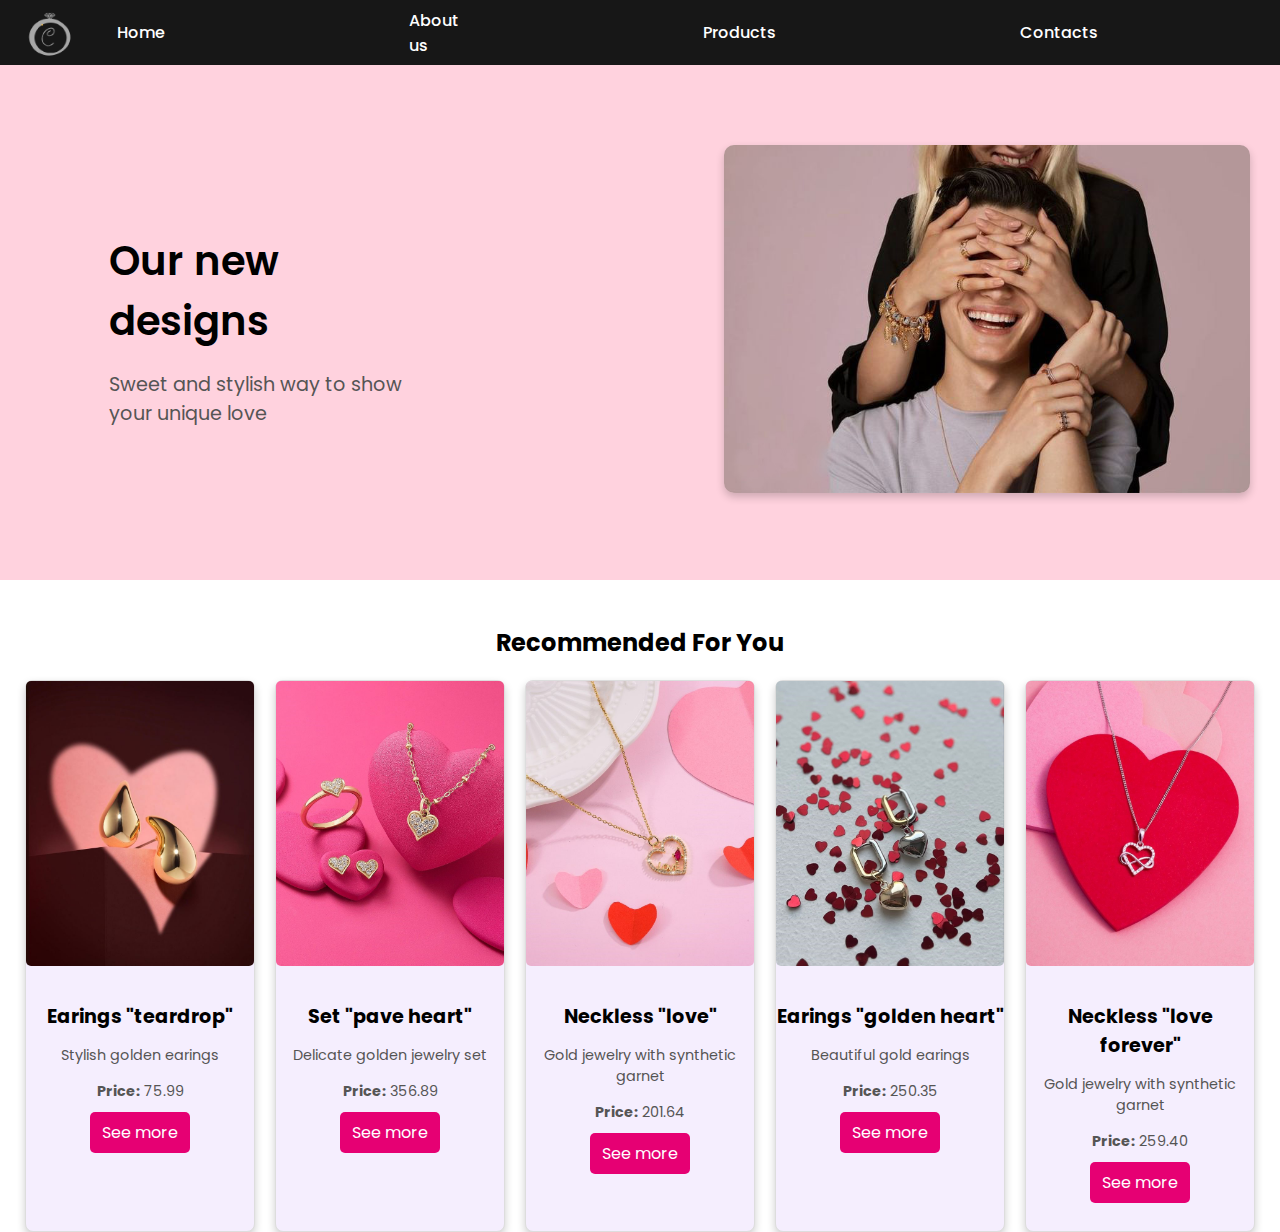
<file: index.html>
<!DOCTYPE html>
<html>	
<head>
   
    <meta name="viewport" content="width=device-width, initial-scale=1">
    <link rel="stylesheet" type="text/css" href="style.css"/>
    <link rel="icon" href="images/icon.png" type="image/png">	
    <title>Celestial jewelry</title>
    <link href="https://fonts.googleapis.com/css2?family=Poppins:wght@300;400;600&display=swap" rel="stylesheet">
</head>
<body>

    <div class="header-container">
  
        <!-- Лого (линк към началната страница) -->
        <a href="index.html" class="logo-link">
          <img src="images/logo3.png" alt="logo" class="logo">
        </a>
      
        <!-- Навигационно меню -->
        <div class="topnav">
          <a href="index.html">Home</a>
          <a class="active" href="#">About us</a>
          <a href="#products">Products</a>
          <a href="#contact">Contacts</a>
          
          <!-- Иконка на количката -->
          <div class="card-container">
            <a href="buyForm.html">
              <img src="images/bag2.png" alt="Shopping Cart" class="cart-icon">
              <span id="cart-count">0</span>
            </a>
          </div>
        </div>
      </div>

<!-- Home Section -->

<Section class="hero-section">
  <div class="hero-content">
   <div class="hero-text">
    <h2>Our new designs</h2>
    <p>Sweet and stylish way to show your unique love<p>
   </div>
   <div class="hero-image">
    <img src="images/home1.jpg" alt="newProduct">
   </div>
  </div>
 </section>
 
    <!-- Product Section -->
    <main>
        <section class="products">
            <h2>Recommended For You</h2>
            <div class="product-container">
                <article class="product">
                    <img src="images/product1.jpg" alt="Product 1">
                    <h3>Earings "teardrop"</h3>
                    <p>Stylish golden earings</p>
                    <p><strong>Price:</strong> 75.99</p>
                    <a href="product1.html" class="product-link">See more</a>
                </article>
                <article class="product">
                    <img src="images/product2.jpg" alt="Product 2">
                    <h3>Set "pave heart"</h3>
                    <p>Delicate golden jewelry set </p>
                    <p><strong>Price:</strong> 356.89</p>
                    <a href="product2.html" class="product-link">See more</a>
                </article>
                <article class="product">
                    <img src="images/product3.jpg" alt="Product 3">
                    <h3>Neckless "love"</h3>
                    <p> Gold jewelry  with synthetic garnet</p>
                    <p><strong>Price:</strong> 201.64</p>
                    <a href="product3.html" class="product-link">See more</a>
                </article>
                <article class="product">
                    <img src="images/product4.jpg" alt="Product 4">
                    <h3>Earings "golden heart"</h3>
                    <p>Beautiful gold earings</p>
                    <p><strong>Price:</strong> 250.35</p>
                    <a href="product4.html" class="product-link">See more</a>
                </article>
				
				<article class="product">
				   <img src="images/product5.jpg" alt="Product 5">
				   <h3>Neckless "love forever"</h3>
                    <p>Gold jewelry with synthetic garnet</p>
                    <p><strong>Price:</strong> 259.40</p>
					<a href="product5.html" class="product-link">See more</a>
				</article>
            </div>
        </section>
    </main>
		
        <script src="script.js" ></script>
        
    </body>
</html>
</file>
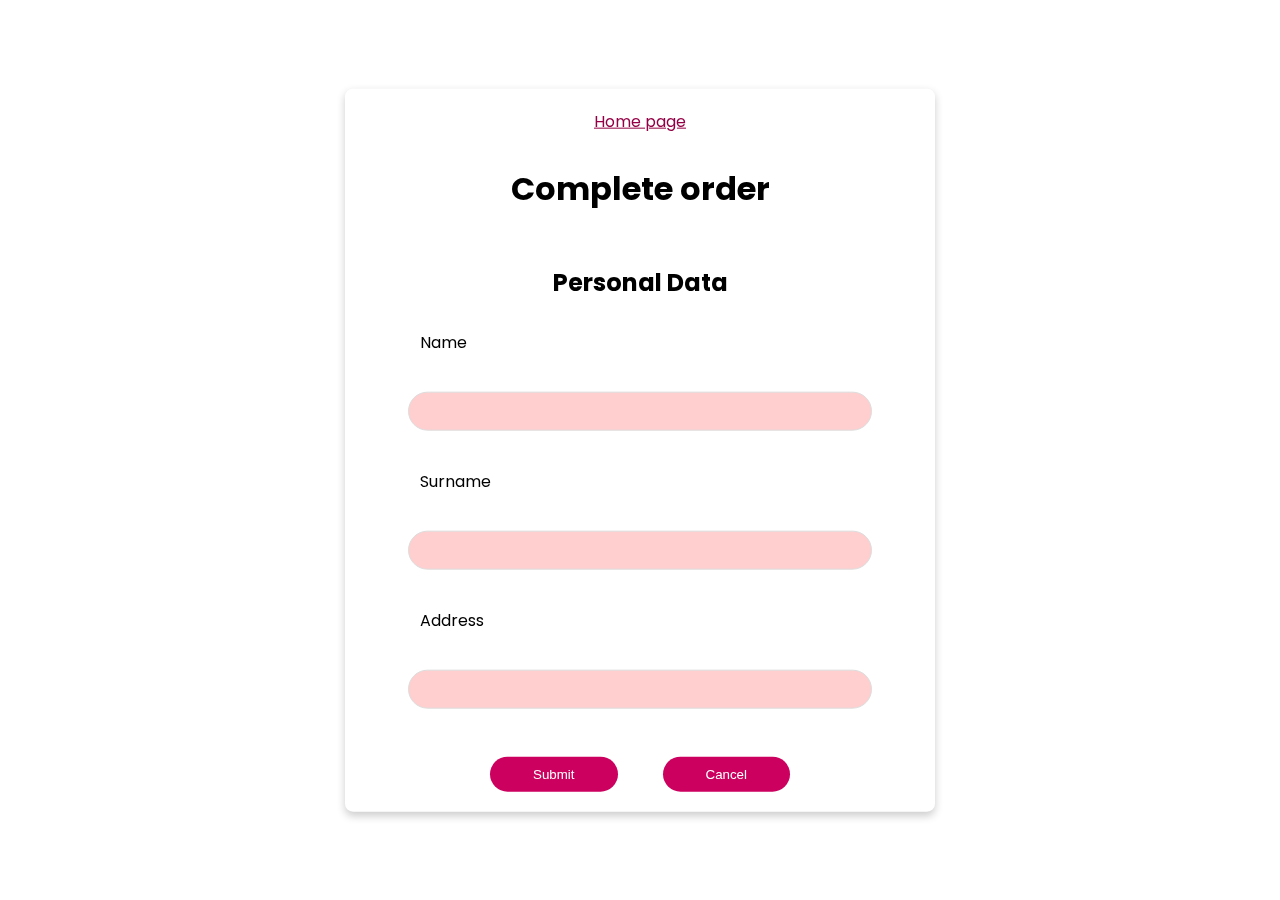
<file: buyForm.html>
<!DOCTYPE html>
<html>	
<head>
   
    <meta name="viewport" content="width=device-width, initial-scale=1">
    <link rel="stylesheet" type="text/css" href="style.css"/>
	 <title>jeweryShop</title>	
    <link href="https://fonts.googleapis.com/css2?family=Poppins:wght@300;400;600&display=swap" rel="stylesheet">
</head>
<body>
<!-- Прозрачен фон за модала -->
<div class="overlay" id="overlay" onclick="hideOrderForm()"></div>
<!--Complete Order Form-->
<form class="complete-order-form" id="orderForm" action="" method="POST">
<a class="return-home-page" href="index.html">Home page</a>

<h1>Complete order</h1>
<h2>Personal Data</h2>

<label for="complete-order-name">Name</label>
<input type="text"  id="complete-order-name" name="name" required>

<label for="complete-order-surname">Surname</label>
<input type="text"  id="complete-order-surname" name="surname" required>

<label for="complete-order-address">Address</label>
<input type="text" id="complete-order-address" name="address" required>

<!--Button send -->
<div class="button-container">
 <button type="submit" class="order-button">Submit</button>
 <button type="button" class="order-button" id="cancel-order">Cancel</button>
</div>

</form>






<script src="script.js" defer></script>


</body>
</html>
</file>
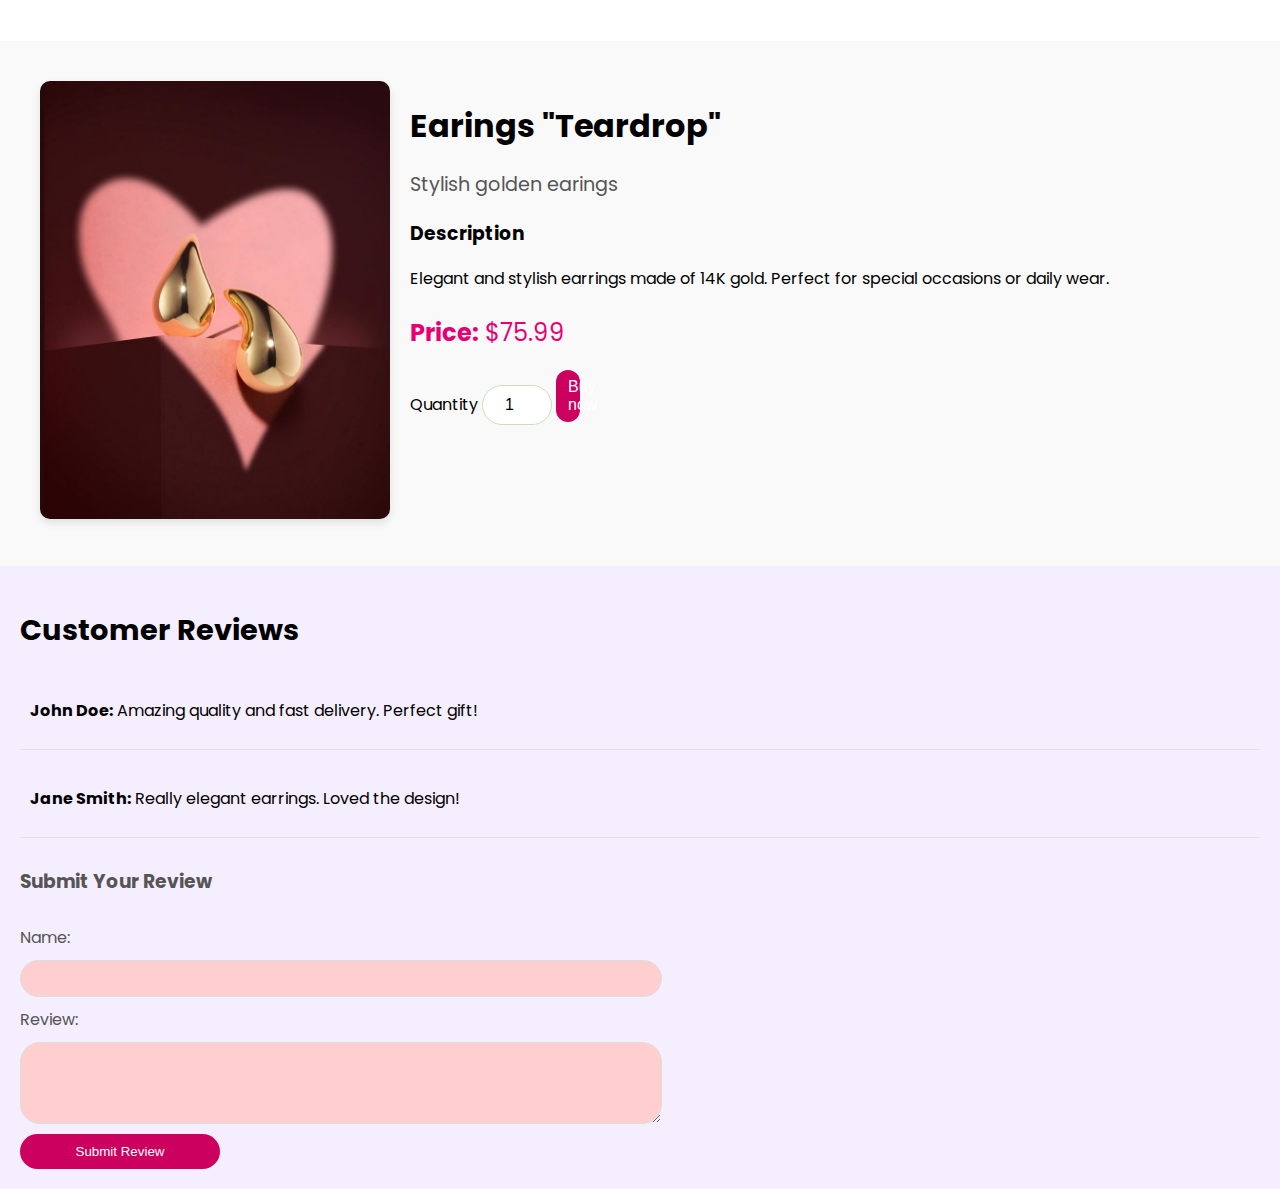
<file: product1 – vertion2.html>
<!DOCTYPE html>
<html>	
<head>
   
    <meta name="viewport" content="width=device-width, initial-scale=1">
    <link rel="stylesheet" type="text/css" href="style.css"/>
	 <title>jeweryShop</title>	
    <link href="https://fonts.googleapis.com/css2?family=Poppins:wght@300;400;600&display=swap" rel="stylesheet">
</head>
<body>

<!-- Navigation Bar -->
<div class="topnav">
    <a href="index.html">Home</a>
    <a class="active" href="#">About us</a>
    <a href="#products">Products</a>
    <a href="#contact">Contacts</a>
	
</div>

 <!-- Product Details Section -->

<section class="product-details">
    <div class="product-image">
     <img src="images/product1.jpg" alt="Earings 'Teardrop'">
	</div>
	<div class="product-info">
     <h1>Earings "Teardrop"</h1>
      <p class="short-description">Stylish golden earings</p>
      <h3>Description</h3>
      <p class="full-description">Elegant and stylish earrings made of 14K gold. Perfect for special occasions or daily wear.</p>
      <p class="price"><strong>Price:</strong> $75.99</p>
	 
	 <!-- Purchase Form -->
	 <form class="purchase-form" action="buy_product1.html" method="POST">
	   <label for="quantity">Quantity</ladel>
	   <input type="number" id="quantity" name="quantity" value="1" min="1" required>
	   <button type="submit" class="buy-button">Buy now</button>
	  
	 </form>
</div>
</section>

<!-- Reviews Section -->
	<section class="reviews">
        <h2>Customer Reviews</h2>
        <div class="review">
            <p><strong>John Doe:</strong> Amazing quality and fast delivery. Perfect gift!</p>
        </div>
        <div class="review">
            <p><strong>Jane Smith:</strong> Really elegant earrings. Loved the design!</p>
        </div>

        <!-- Review Submission Form -->
        <form class="review-form" action="submit_review_product1.html" method="POST">
            <h3>Submit Your Review</h3>
            <label for="review-name">Name:</label>
            <input type="text" id="review-name" name="name" required>
            <label for="review-text">Review:</label>
            <textarea id="review-text" name="review" rows="4" required></textarea>
            <button type="submit" class="submit-review-button">Submit Review</button>
        </form>
    </section>
</body>
</html>
</file>
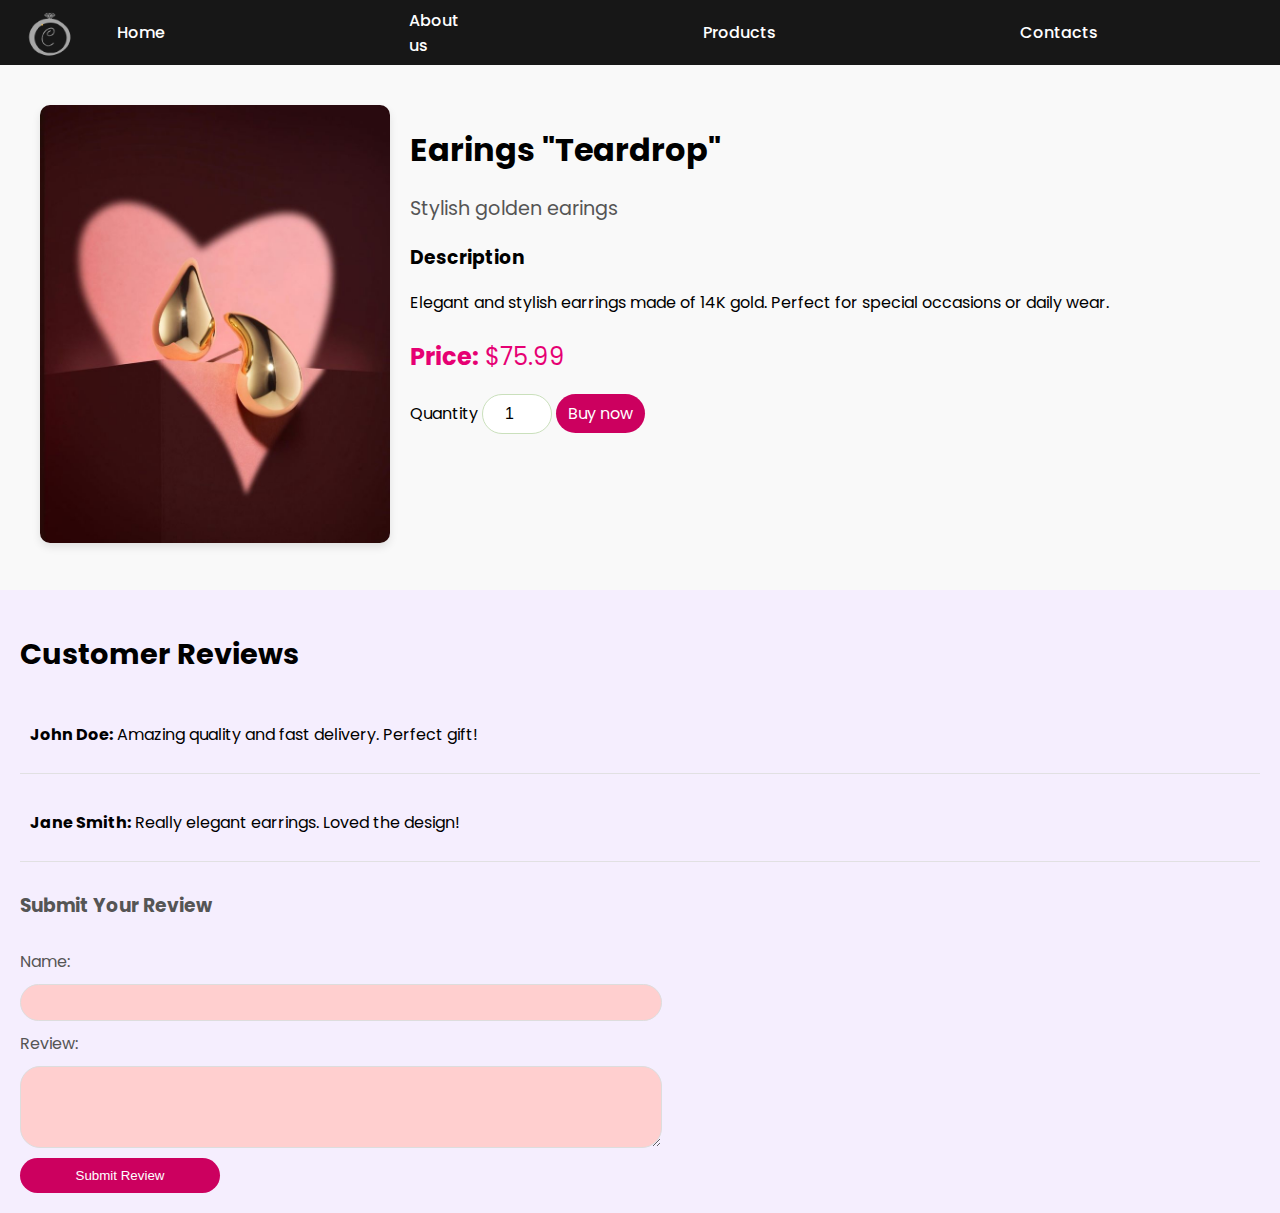
<file: product1.html>
<!DOCTYPE html>
<html>	
<head>
   
    <meta name="viewport" content="width=device-width, initial-scale=1">
    <link rel="stylesheet" type="text/css" href="style.css"/>
    <link rel="icon" href="images/icon.png" type="image/png">	
    <title>Celestial jewelry</title>
    <link href="https://fonts.googleapis.com/css2?family=Poppins:wght@300;400;600&display=swap" rel="stylesheet">
</head>
<body>

    <div class="header-container">
  
        <!-- Лого (линк към началната страница) -->
        <a href="index.html" class="logo-link">
          <img src="images/logo3.png" alt="logo" class="logo">
        </a>
      
        <!-- Навигационно меню -->
        <div class="topnav">
          <a href="index.html">Home</a>
          <a class="active" href="#">About us</a>
          <a href="#products">Products</a>
          <a href="#contact">Contacts</a>
          
          <!-- Иконка на количката -->
          <div class="card-container">
            <a href="buyForm.html">
              <img src="images/bag2.png" alt="Shopping Cart" class="cart-icon">
              <span id="cart-count">0</span>
            </a>
          </div>
        </div>
      </div>

 <!-- Product Details Section -->

<section class="product-details">
    <div class="product-image">
     <img src="images/product1.jpg" alt="Earings 'Teardrop'">
	</div>
	<div class="product-info">
     <h1>Earings "Teardrop"</h1>
      <p class="short-description">Stylish golden earings</p>
      <h3>Description</h3>
      <p class="full-description">Elegant and stylish earrings made of 14K gold. Perfect for special occasions or daily wear.</p>
      <p class="price"><strong>Price:</strong> $75.99</p>
	 
	 <!-- Purchase Form -->
	 <form class="purchase-form" action="buy_product1.html" method="POST">
	   <label for="quantity">Quantity</ladel>
	   <input type="number" id="quantity" name="quantity" value="1" min="1" required>
	    <a class="buy-button" href="buyForm.html">Buy now </a>
	  
	  
	 </form>
</div>
</section>

<!-- Reviews Section -->
	<section class="reviews">
        <h2>Customer Reviews</h2>
        <div class="review">
            <p><strong>John Doe:</strong> Amazing quality and fast delivery. Perfect gift!</p>
        </div>
        <div class="review">
            <p><strong>Jane Smith:</strong> Really elegant earrings. Loved the design!</p>
        </div>

        <!-- Review Submission Form -->
        <form class="review-form" action="submit_review_product1.html" method="POST">
            <h3>Submit Your Review</h3>
            <label for="review-name">Name:</label>
            <input type="text" id="review-name" name="name" required>
            <label for="review-text">Review:</label>
            <textarea id="review-text" name="review" rows="4" required></textarea>
            <button type="submit" class="submit-review-button">Submit Review</button>
        </form>
    </section>

    <script src="script.js" ></script>
    
</body>
</html>
</file>
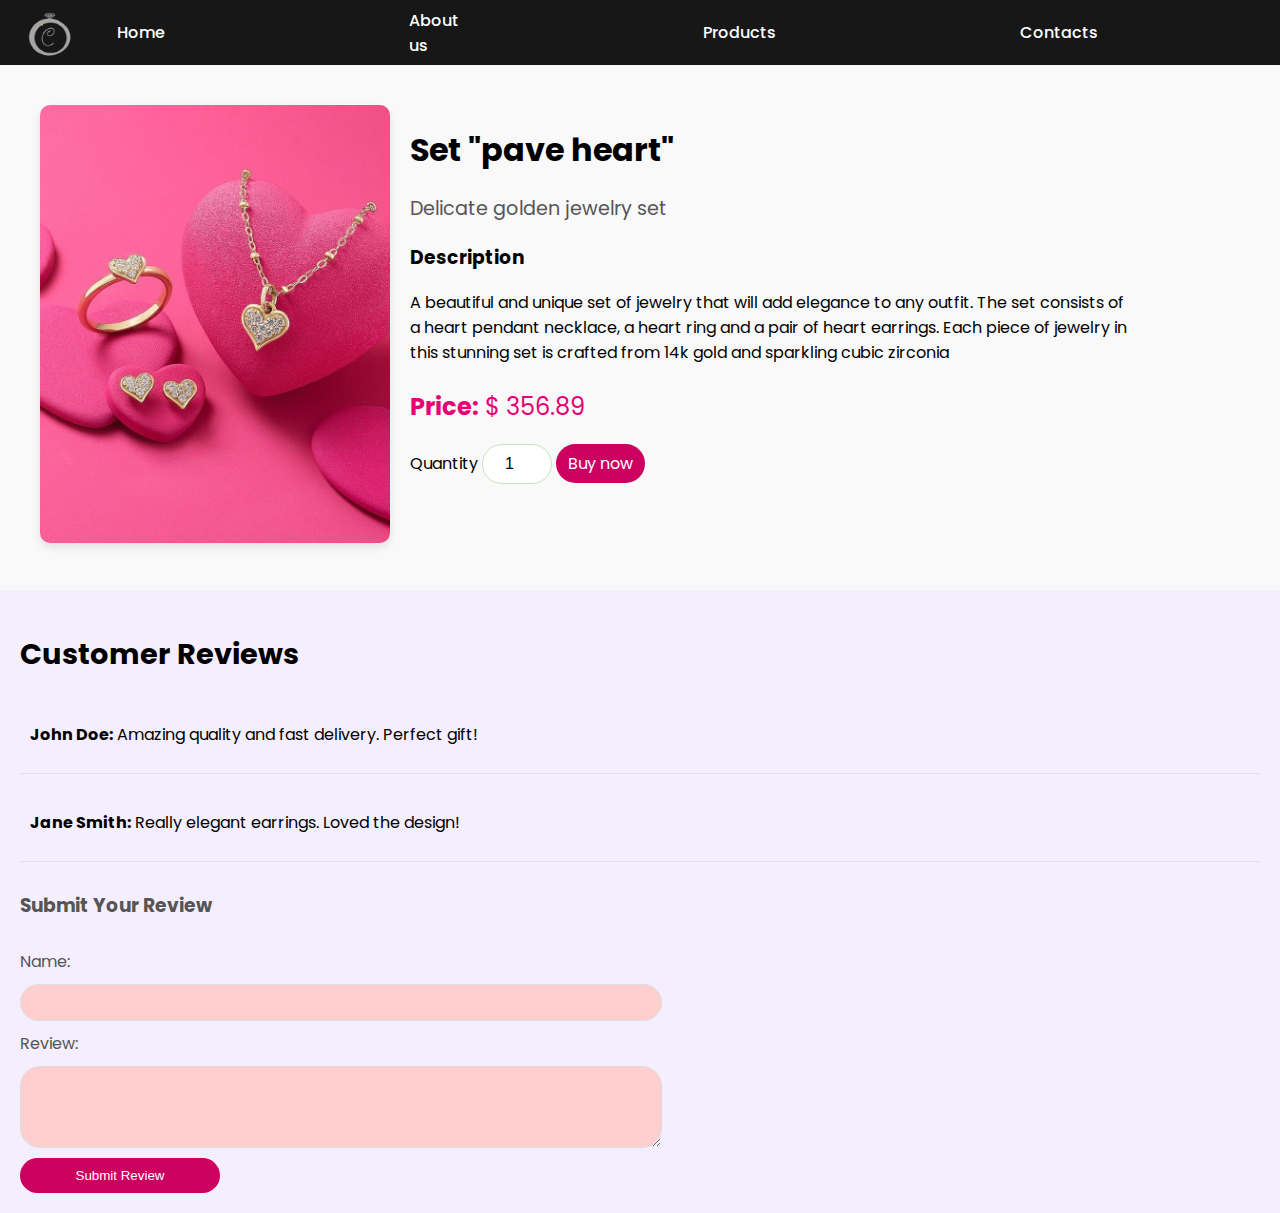
<file: product2.html>
<!DOCTYPE html>
<html>	
<head>
   
    <meta name="viewport" content="width=device-width, initial-scale=1">
    <link rel="stylesheet" type="text/css" href="style.css"/>
    <title>Celestial jewelry</title>	
     <link rel="icon" href="images/icon.png" type="image/png">	
    <link href="https://fonts.googleapis.com/css2?family=Poppins:wght@300;400;600&display=swap" rel="stylesheet">
</head>
<body>

<!-- Navigation Bar -->
<div class="header-container">
  
    <!-- Лого (линк към началната страница) -->
    <a href="index.html" class="logo-link">
      <img src="images/logo3.png" alt="logo" class="logo">
    </a>
  
    <!-- Навигационно меню -->
    <div class="topnav">
      <a href="index.html">Home</a>
      <a class="active" href="#">About us</a>
      <a href="#products">Products</a>
      <a href="#contact">Contacts</a>
      
      <!-- Иконка на количката -->
      <div class="card-container">
        <a href="buyForm.html">
          <img src="images/bag2.png" alt="Shopping Cart" class="cart-icon">
          <span id="cart-count">0</span>
        </a>
      </div>
    </div>
  </div>

 <!--PRODUCT2 -->
 <!-- Product Details Section -->

<section class="product-details">
    <div class="product-image">
     <img src="images/product2.jpg" alt= "Set pave heart">
	</div>
	<div class="product-info">
     <h1>Set "pave heart"</h1>
      <p class="short-description">Delicate golden jewelry set</p>
      <h3>Description</h3>
      <p class="full-description">A beautiful and unique set of jewelry that will add elegance to any outfit. The set consists of a heart pendant necklace, a heart ring and a pair of heart earrings. Each piece of jewelry in this stunning set is crafted from 14k gold and sparkling cubic zirconia</p>
      <p class="price"><strong>Price:</strong> $ 356.89</p>
	 
	 <!-- Purchase Form -->
	 <form class="purchase-form" action="buy_product1.html" method="POST">
	   <label for="quantity">Quantity</ladel>
	   <input type="number" id="quantity" name="quantity" value="1" min="1" required>
	    <a class="buy-button" href="buyForm.html">Buy now </a>
	  
	  
	 </form>
</div>
</section>

<!-- Reviews Section -->
	<section class="reviews">
        <h2>Customer Reviews</h2>
        <div class="review">
            <p><strong>John Doe:</strong> Amazing quality and fast delivery. Perfect gift!</p>
        </div>
        <div class="review">
            <p><strong>Jane Smith:</strong> Really elegant earrings. Loved the design!</p>
        </div>

        <!-- Review Submission Form -->
        <form class="review-form" action="submit_review_product1.html" method="POST">
            <h3>Submit Your Review</h3>
            <label for="review-name">Name:</label>
            <input type="text" id="review-name" name="name" required>
            <label for="review-text">Review:</label>
            <textarea id="review-text" name="review" rows="4" required></textarea>
            <button type="submit" class="submit-review-button">Submit Review</button>
        </form>
    </section>

    <script src="script.js" ></script>
    
</body>
</html>
</file>
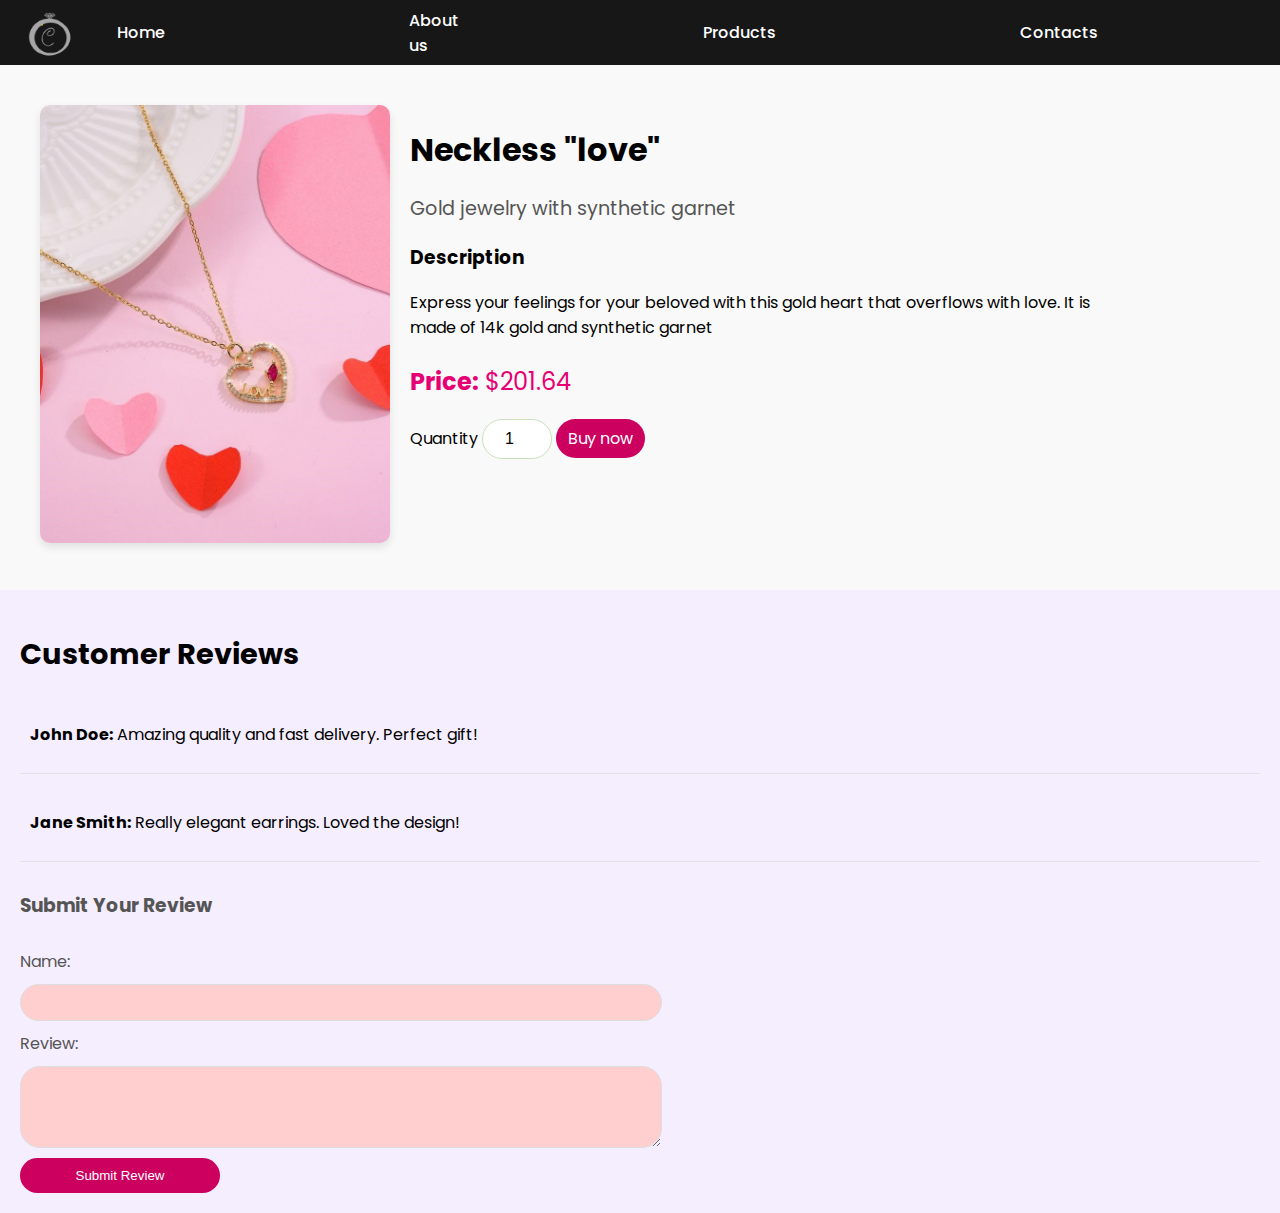
<file: product3.html>
<!DOCTYPE html>
<html>	
<head>
   
    <meta name="viewport" content="width=device-width, initial-scale=1">
    <link rel="stylesheet" type="text/css" href="style.css"/>
    <title>Celestial jewelry</title>	
     <link rel="icon" href="images/icon.png" type="image/png">	
    <link href="https://fonts.googleapis.com/css2?family=Poppins:wght@300;400;600&display=swap" rel="stylesheet">
</head>
<body>

    <!-- Navigation Bar -->
    <div class="header-container">
  
        <a href="index.html" class="logo-link">
          <img src="images/logo3.png" alt="logo" class="logo">
        </a>
      
        <div class="topnav">
          <a href="index.html">Home</a>
          <a class="active" href="#">About us</a>
          <a href="#products">Products</a>
          <a href="#contact">Contacts</a>
          
          <div class="card-container">
            <a href="buyForm.html">
              <img src="images/bag2.png" alt="Shopping Cart" class="cart-icon">
              <span id="cart-count">0</span>
            </a>
          </div>
        </div>
      </div>

<!--PRODUCT3 -->
 <!-- Product Details Section -->

<section class="product-details">
    <div class="product-image">
     <img src="images/product3.jpg" alt="Neckless 'love'">
	</div>
	<div class="product-info">
     <h1>Neckless "love"</h1>
      <p class="short-description">Gold jewelry with synthetic garnet</p>
      <h3>Description</h3>
      <p class="full-description">Express your feelings for your beloved with this gold heart that overflows with love. It is made of 14k gold and synthetic garnet</p>
      <p class="price"><strong>Price:</strong> $201.64</p>
	 
	 <!-- Purchase Form -->
	 <form class="purchase-form" action="buy_product1.html" method="POST">
	   <label for="quantity">Quantity</ladel>
	   <input type="number" id="quantity" name="quantity" value="1" min="1" required>
	    <a class="buy-button" href="buyForm.html">Buy now </a>
	  
	  
	 </form>
</div>
</section>

<!-- Reviews Section -->
	<section class="reviews">
        <h2>Customer Reviews</h2>
        <div class="review">
            <p><strong>John Doe:</strong> Amazing quality and fast delivery. Perfect gift!</p>
        </div>
        <div class="review">
            <p><strong>Jane Smith:</strong> Really elegant earrings. Loved the design!</p>
        </div>

        <!-- Review Submission Form -->
        <form class="review-form" action="submit_review_product1.html" method="POST">
            <h3>Submit Your Review</h3>
            <label for="review-name">Name:</label>
            <input type="text" id="review-name" name="name" required>
            <label for="review-text">Review:</label>
            <textarea id="review-text" name="review" rows="4" required></textarea>
            <button type="submit" class="submit-review-button">Submit Review</button>
        </form>
    </section>

    <script src="script.js" ></script>
    
</body>
</html>
</file>
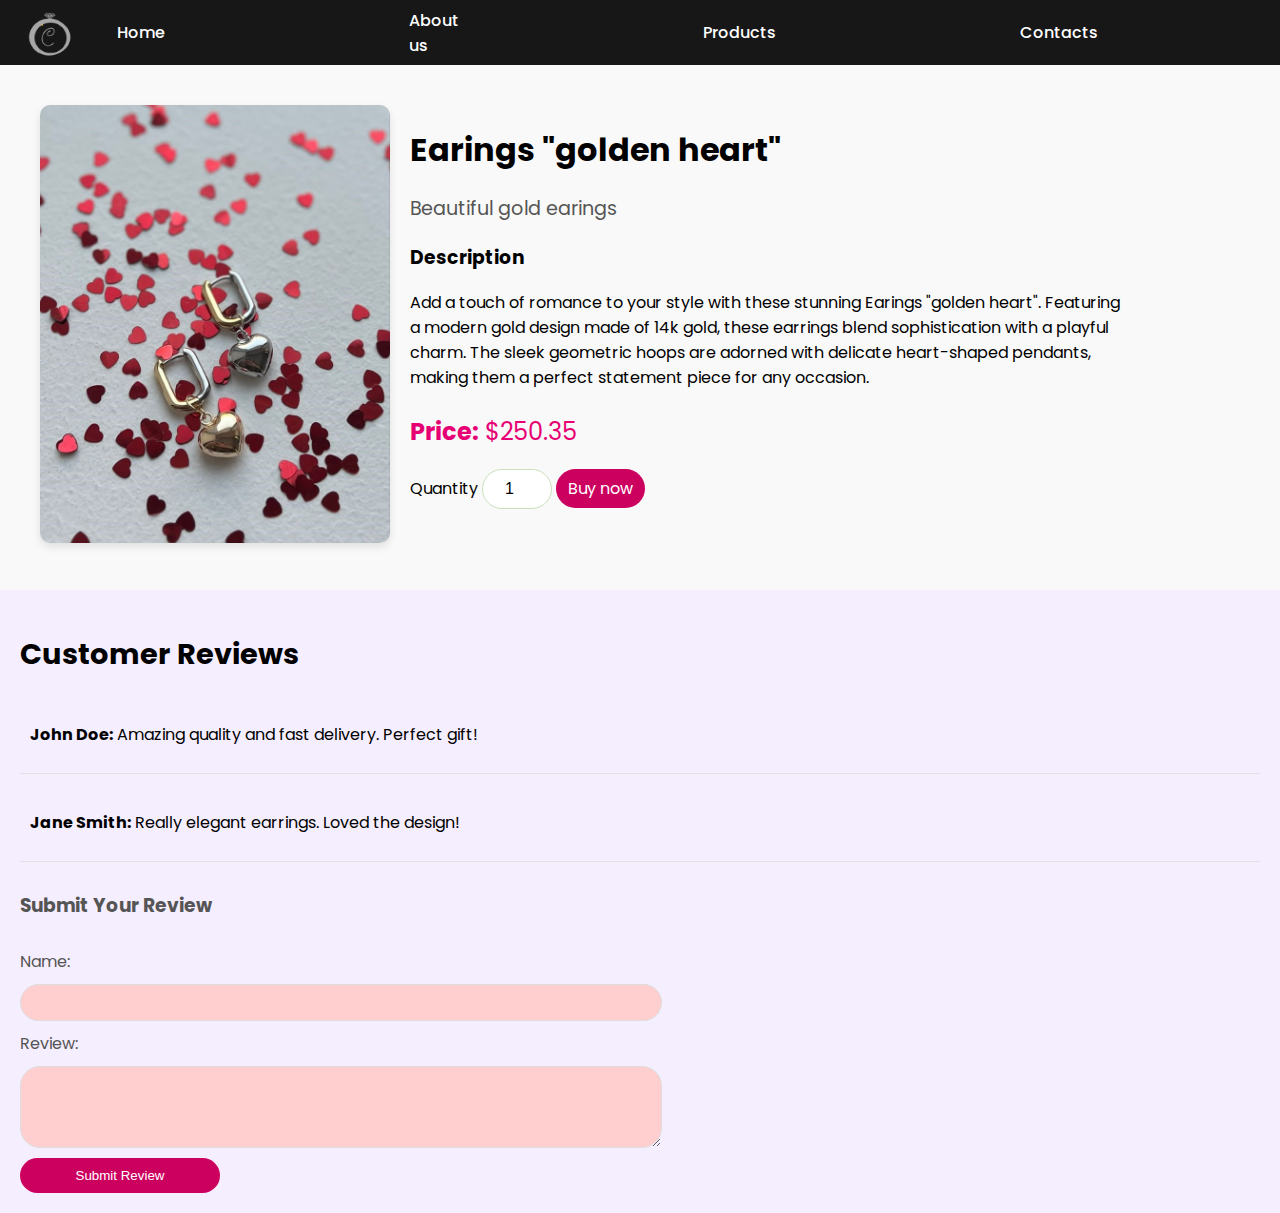
<file: product4.html>
<!DOCTYPE html>
<html>	
<head>
   
    <meta name="viewport" content="width=device-width, initial-scale=1">
    <link rel="stylesheet" type="text/css" href="style.css"/>
    <title>Celestial jewelry</title>	
     <link rel="icon" href="images/icon.png" type="image/png">
    <link href="https://fonts.googleapis.com/css2?family=Poppins:wght@300;400;600&display=swap" rel="stylesheet">
</head>
<body>

<!-- Navigation Bar -->
<div class="header-container">
   
    <!-- Лого (линк към началната страница) -->
    <a href="index.html" class="logo-link">
      <img src="images/logo3.png" alt="logo" class="logo">
    </a>
   
    <!-- Навигационно меню -->
    <div class="topnav">
      <a href="index.html">Home</a>
      <a class="active" href="#">About us</a>
      <a href="#products">Products</a>
      <a href="#contact">Contacts</a>
      
      <!-- Иконка на количката -->
      <div class="card-container">
        <a href="buyForm.html">
          <img src="images/bag2.png" alt="Shopping Cart" class="cart-icon">
          <span id="cart-count">0</span>
        </a>
      </div>
    </div>
  </div>

<!--PRODUCT4-->
 <!-- Product Details Section -->

<section class="product-details">
    <div class="product-image">
     <img src="images/product4.jpg" alt="Earings 'golden heart'">
	</div>
	<div class="product-info">
     <h1>Earings "golden heart"</h1>
      <p class="short-description">Beautiful gold earings</p>
      <h3>Description</h3>
      <p class="full-description">Add a touch of romance to your style with these stunning Earings "golden heart". Featuring a modern gold design made of 14k gold, these earrings blend sophistication with a playful charm. The sleek geometric hoops are adorned with delicate heart-shaped pendants, making them a perfect statement piece for any occasion.</p>
      <p class="price"><strong>Price:</strong> $250.35</p>
	 
	 <!-- Purchase Form -->
	 <form class="purchase-form" action="buy_product1.html" method="POST">
	   <label for="quantity">Quantity</ladel>
	   <input type="number" id="quantity" name="quantity" value="1" min="1" required>
	    <a class="buy-button" href="buyForm.html">Buy now </a>
	  
	  
	 </form>
</div>
</section>

<!-- Reviews Section -->
	<section class="reviews">
        <h2>Customer Reviews</h2>
        <div class="review">
            <p><strong>John Doe:</strong> Amazing quality and fast delivery. Perfect gift!</p>
        </div>
        <div class="review">
            <p><strong>Jane Smith:</strong> Really elegant earrings. Loved the design!</p>
        </div>

        <!-- Review Submission Form -->
        <form class="review-form" action="submit_review_product1.html" method="POST">
            <h3>Submit Your Review</h3>
            <label for="review-name">Name:</label>
            <input type="text" id="review-name" name="name" required>
            <label for="review-text">Review:</label>
            <textarea id="review-text" name="review" rows="4" required></textarea>
            <button type="submit" class="submit-review-button">Submit Review</button>
        </form>
    </section>

    <script src="script.js" ></script>
    
</body>
</html>
</file>
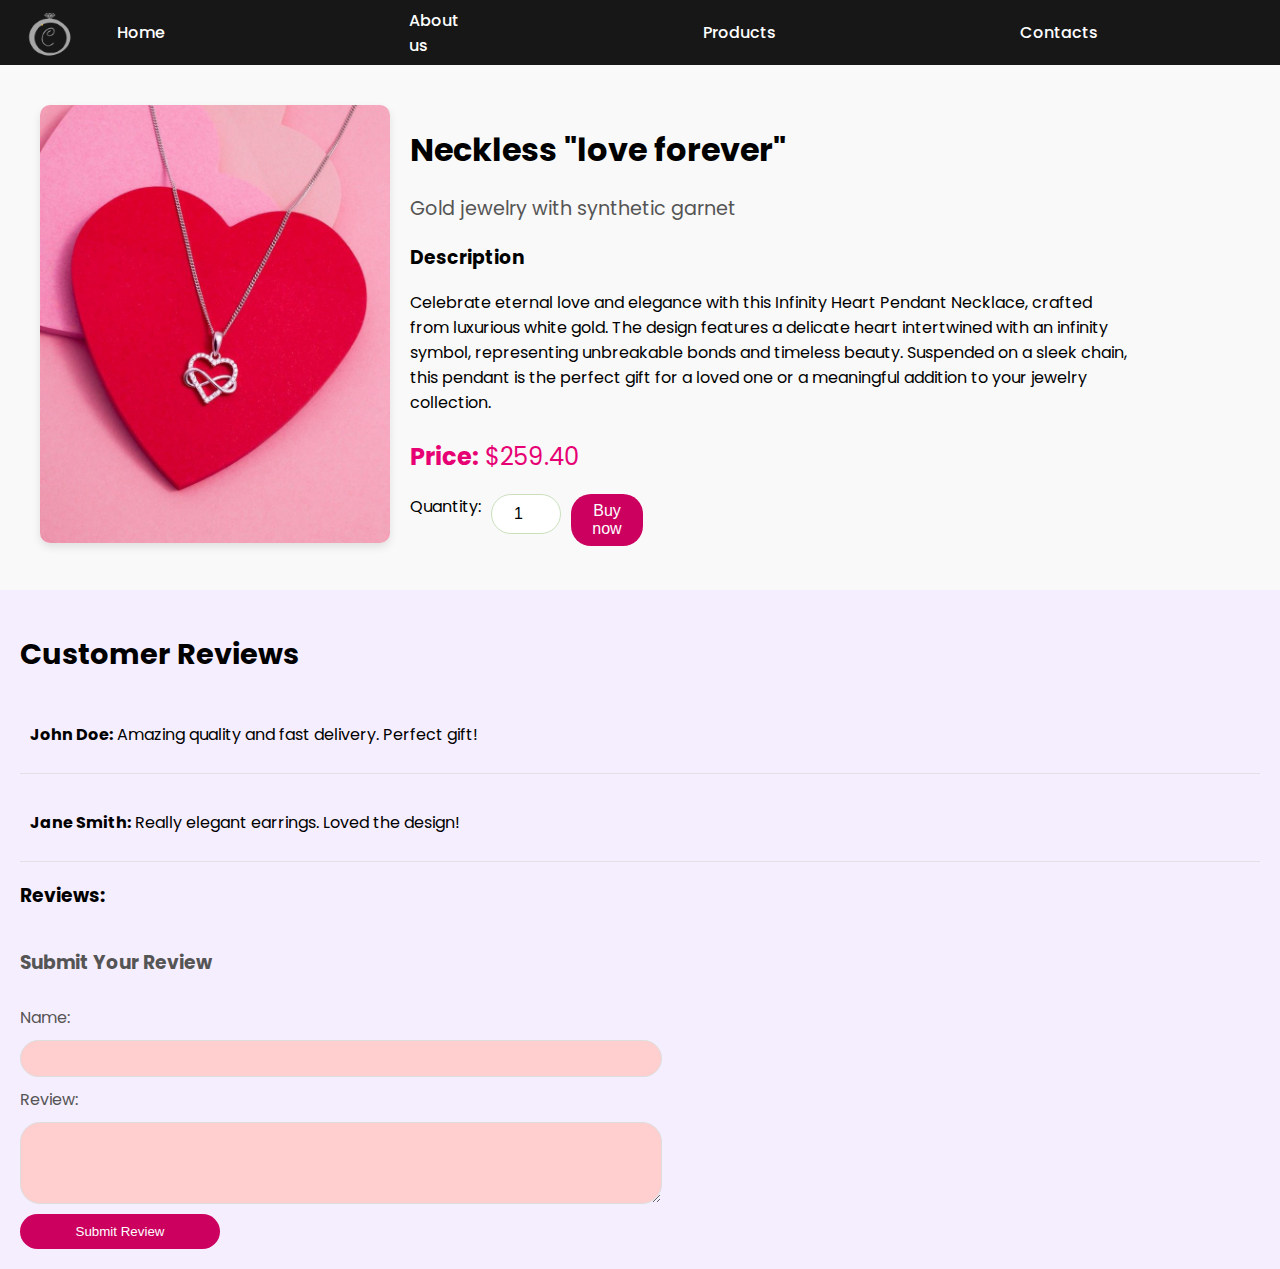
<file: product5.html>
<!DOCTYPE html>
<html>	
<head>
   
    <meta name="viewport" content="width=device-width, initial-scale=1">
    <link rel="stylesheet" type="text/css" href="style.css"/>
	 <title>Celestial jewelry</title>	
     <link rel="icon" href="images/icon.png" type="image/png">	
     <link href="https://fonts.googleapis.com/css2?family=Poppins:wght@300;400;600&display=swap" rel="stylesheet">
</head>
<body>

<!-- Navigation Bar -->
<!-- Вместо да слагаш логото вътре в .topnav, го поставяш преди нея -->
<!-- Общ контейнер за логото и навигацията -->
<div class="header-container">
  
    <!-- Лого (линк към началната страница) -->
    <a href="index.html" class="logo-link">
      <img src="images/logo3.png" alt="logo" class="logo">
    </a>
  
    <!-- Навигационно меню -->
    <div class="topnav">
      <a href="index.html">Home</a>
      <a class="active" href="#">About us</a>
      <a href="#products">Products</a>
      <a href="#contact">Contacts</a>
      
      <!-- Иконка на количката -->
      <div class="card-container">
        <a href="buyForm.html">
          <img src="images/bag2.png" alt="Shopping Cart" class="cart-icon">
          <span id="cart-count">0</span>
        </a>
      </div>
    </div>
  </div>
  


 <!--PRODUCT5-->
 <!-- Product Details Section -->

<section class="product-details">
    <div class="product-image">
     <img src="images/product5.jpg" alt="Neckless 'love forever'">
	</div>
	<div class="product-info">
     <h1>Neckless "love forever"</h1>
      <p class="short-description">Gold jewelry with synthetic garnet</p>
      <h3>Description</h3>
      <p class="full-description">Celebrate eternal love and elegance with this Infinity Heart Pendant Necklace, crafted from luxurious white gold. The design features a delicate heart intertwined with an infinity symbol, representing unbreakable bonds and timeless beauty. Suspended on a sleek chain, this pendant is the perfect gift for a loved one or a meaningful addition to your jewelry collection.</p>
      <p class="price"><strong>Price:</strong> $259.40</p>
	 
	<!-- Purchase Form -->
<form class="purchase-form">
   <label for="quantity" >Quantity:</label>
   <input type="number" id="quantity" name="quantity" value="1" min="1" required>
   <button type="button" class="buy-button">Buy now</button>
</form>
<div>
	 </section>

<!-- Reviews Section -->
<section class="reviews">
    <h2>Customer Reviews</h2>
    <div class="review">
        <p><strong>John Doe:</strong> Amazing quality and fast delivery. Perfect gift!</p>
    </div>
    <div class="review">
        <p><strong>Jane Smith:</strong> Really elegant earrings. Loved the design!</p>
    </div>

    <!-- Containing new reviews -->
    <div id="reviews">
        <h3>Reviews:</h3>
    </div>

    <!-- Review Submission Form -->
    <form class="review-form" id="reviewForm">
        <h3>Submit Your Review</h3>
        <label for="review-name">Name:</label>
        <input type="text" id="review-name" name="name" required>
        <label for="review-text">Review:</label>
        <textarea id="review-text" name="review" rows="4" required></textarea>
        <button type="submit" class="submit-review-button">Submit Review</button>
    </form>
</section>

<script src="script.js" ></script>
</body>
</html>

</body>
</html>
</file>
<file: style.css>
/*Общи стилове*/
body{
	font-family: 'Poppins', sans-serif;
	margin:0;
	padding:0;
	box-sizing:border-box;
}

/* Общ контейнер: черен фон, хоризонтално подреждане с flex */
.header-container {
	background-color: #171717;          /* Еднакъв фон за логото и менюто */
	display: flex;                   /* Подрежда децата (логото и .topnav) в ред */
	align-items: center;             /* Центрира ги по вертикала */
	padding: 0 20px;                 /* Отстояние вляво и вдясно */
	height: 65px;                    /* Фиксирана височина (по желание) */
	box-shadow: 0 4px 8px rgba(0, 0, 0, 0.2);
  }
  
  /* Линкът, обгръщащ логото */
  .logo-link {
	display: flex;                   /* За да държим логото в ред */
	align-items: center;            /* Вертикално центриране */
	text-decoration: none;          /* Без подчертаване */
	margin-right: 30px; 
	margin-left: 5px;            /* Разстояние между логото и менюто */
  }
  
  /* Премахва hover ефекта върху логото */
  .logo-link:hover {
	background-color: transparent;  /* Никакъв фон при hover */
	opacity: 1;                     /* Без промяна на прозрачност */
  }
  
  /* Самото лого */
  .logo {
	width: 50px;
	height: 50px; /* Ако логото е квадратно; или auto, ако искаш пропорционално */
  }
  
  /* Менюто (.topnav) */
  .topnav {
	display: flex;                  /* Подрежда линковете хоризонтално */
	gap: 220px;                      /* Разстояние между елементите */
	align-items: center;            /* Вертикално центриране */
	margin-left: auto;              /* Избутва менюто вдясно (ако искаш логото да е вляво) */
  }
  
  /* Стил на линковете в менюто */
  .topnav a {
	color: white;
	text-decoration: none;
	padding: 8px 12px;
	border-radius: 5px;             /* Леко заобляне */
	transition: background-color 0.3s ease;
	font-weight: 500;               /* Лека удебеленост */
  }
  
  /* Hover ефект за линковете */
  .topnav a:hover {
	background-color: #575757;
  }
  
  /* Контейнер за количката */
  .card-container {
	position: relative;
	display: flex;
	align-items: center;
	margin-right: 5px;
  }
  
  /* Иконка на количката */
  .cart-icon {
	width: 30px;
	height: auto;
  }
  
  /* Брояч за количката */
  #cart-count {
	position: absolute;
	top: -3px;
	right: -10px;
	background-color:white;
	color: black;
	font-size: 14px;
	font-weight: bold;
	padding: 2px 6px;
	border-radius: 50%;
  }
  

/*hero section*/

.hero-section{
	height: 455px;
	display:flex;
	align-items:center;
	justify-content: center;
	padding: 30px;
	background-color:#ffd2de;
	
}

.hero-content{
	display:flex;
	align-items:center;
	width: 100%;
	gap: 300px; /* Разстояние между картинката и текста */
}

.hero-text{
	max-width:50%;
}

.hero-text h2{
	font-size:2.5rem;
	font-weight:600;
	margin-bottom:10px;
	padding-left: 20%;
}

.hero-text p{
	font-size:1.2rem;
	margin-bottom:20px;
	color:#555;
	padding-left: 20%;

}
.hero-image {
    width: 50%; /* Картинката заема другата половина */
}
.hero-image img{
	width:100%;
	border-radius:10px;
	box-shadow: 0 4px 8px rgba(0, 0, 0, 0.2);
}

/*Product section*/
.products{
	padding: 25px;
	background-color: #fff;
	text-align: center;
	
}

.Products h2{
	font-size: 2rem;
	margin-bottom: 2px;	
}

.product-container{
	display: grid;
	grid-template-columns: repeat(auto-fit, minmax(200px, 1fr));
	gap: 20px;
}

.product{
	height: 105%;
	background-color: #f5eefe;
	border:1px solid #ddd;
	border-radius: 8px;
	text-align: center;
	transition: box-shadow 0.3s ease;
	box-shadow: 0 4px 8px rgba(0, 0, 0, 0.2);
}

.Product:hover{
	  box-shadow: 0 4px 8px rgba(0, 0, 0, 0.2);
}

.product img{
	max-width: 100%;
	border-radius: 5px;
	margin-bottom: 10px;
}

.product h3 {
	font-size: 1.2rem;
	margin-bottom: 10px;
	
}

.product p {
	font-size: 0.9rem;
	margin-bottom:10px;
	color:#555;
}

.product .product-link{
	display: inline-block;
	background-color: #e60073;
    color: white;
    padding: 8px 12px;
    text-decoration: none;
    border-radius: 5px;
    transition: background-color 0.3s ease;
	
}

.product .product-link:hover {
    background-color: #cc005f;
}

.product-details{
	display:flex;
	gap:20px;
	padding:40px;
	background-color:#f9f9f9;
	align-items:flex-start;
}
.product-image img {
    max-width: 350px;
    border-radius: 10px;
    box-shadow: 0 4px 8px rgba(0, 0, 0, 0.1);
}
.product-info {
    max-width: 60%;
}

.product-info h1 {
    font-size: 2rem;
    margin-bottom: 10px;
}
.product-info .short-description {
    font-size: 1.2rem;
    color: #555;
    margin-bottom: 20px;
}

.product-info .full-description {
    font-size: 1rem;
    margin-bottom: 20px;
}

.product-info .price {
    font-size: 1.5rem;
    color: #e60073;
    margin-bottom: 20px;
}

/*Product form*/
.purchase-form{
	display:flex;
	flex-direction:center;
	gap:10px
	
}

.purchase-form input[type="number"]{
	width: 70px;
	height: 40px;
	font-size:1rem;
	text-align:center;
	border: 1px solid;
	border-color:#CAE0BC;
	border-radius:20px;
	box-sizing: border-box;
	padding:5px;
}

.purchase-form .buy-button{
	
	
	width:10%;
	padding: 8px 12px;
	font-size:1rem;
	background-color: #cc005f;
    color: white;
    border: none;
    border-radius: 20px;
    cursor: pointer;
    transition: background-color 0.3s ease;
	text-decoration:none;
}

.purchase-form .buy-button:hover {
   background-color:#db5a96; 
}

/* Секция за ревюта */
.reviews{
	width: 100vw; /* Цялата ширина на изгледа */
    max-width: 100%;
    padding: 20px;
    box-sizing: border-box;
    margin: 0; /* Премахва отмествания */
    background-color: #f5eefe; /* Можеш да смениш цвета, ако искаш */
}

.reviews h2{
	font-size:1.8rem;
	margin-bottom: 20px;
}

.review{
	padding: 10px;
	border-bottom: 1px solid #dddd;
	margin-bottom: 10px;
	
}

.review-form{
	width: 50%; /* Формата заема цялата ширина */
    display: flex;
    flex-direction: column;
    gap: 10px;
    color: #555;
	
}


.review-form input, .review-form textarea{
	width:50%;
	padding: 10px;
	border: 1px solid #ddd;
	border-radius: 20px;
	background-color:#FFCFCF; 
}

.review-form input, .review-form textarea{
	width:100%;
	padding: 10px;
	border: 1px solid #ddd;
	border-radius: 20px;
	background-color:#FFCFCF; 
}

.review-form .submit-review-button{
	width:200px;
	padding: 10px 20px;
	background-color: #cc005f;
    color: white;
    border: none;
    border-radius: 20px;
    cursor: pointer;
}

.review-form .submit-review-button:hover{
	 background-color:#db5a96; 
}

/*Complete order Form*/

.complete-order-form{
	/*display: none;*/
	width:550px;
	position: fixed;
	top: 50%;
	left: 50%;
	align-items: center;
	transform: translate(-50%, -50%);
	background:white;
	padding: 20px;
	box-shadow: 0 4px 8px rgba(0, 0, 0, 0.2);
    border-radius: 8px;
	display:flex;
	flex-direction:column;
	gap:10px
}

.complete-order-form label {
    align-self: flex-start; /* Запазва label в ляво */
    margin-left: 10%; /* Добавя малко отстояние от лявата страна */
   
}
.complete-order-form input
{
	width:80%;
	padding:2%;
	margin: 5%;
	margin-right:5%;
	border: 1px solid #ddd;
	border-radius: 20px;
	background-color:#FFCFCF;
}

.button-container {
    display: flex;
    flex-direction: row; /* Подрежда бутоните един под друг */
	justify-content: center;/* Центрира бутоните в контейнера */
    align-items: center; /* Подравнява бутоните вертикално */
    gap: 15%; /* Разстояние между бутоните */
    margin-top: 10px; /* Разстояние отгоре */
}

	
	.order-button {
    width: 150px;
    padding: 10px 20px;
    background-color: #cc005f;
    color: white;
    border: none;
    border-radius: 20px;
    cursor: pointer;
    text-align: center;
}

.order-button:hover {
    background-color: #db5a96;
}

.return-home-page
{
	color:#940045;
}


.overlay {
            display: none;
            position: fixed;
            top: 0;
            left: 0;
            width: 100%;
            height: 100%;
            background: rgba(0, 0, 0, 0.5);
        }
</file>
